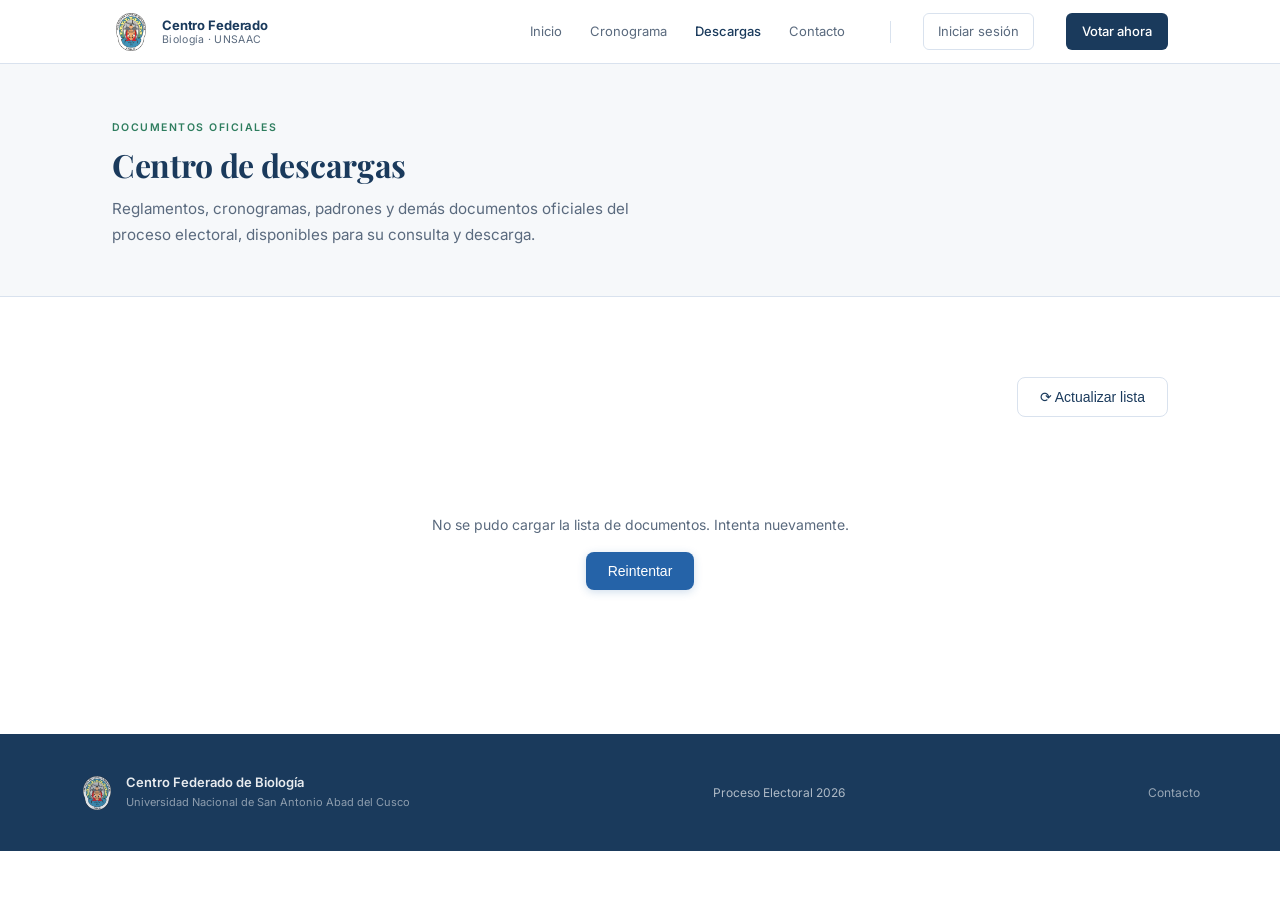
<file: descargas.html>
<!DOCTYPE html>
<html lang="es">
<head>
<meta charset="UTF-8">
<meta name="viewport" content="width=device-width, initial-scale=1.0">
<title>Descargas · Sistema Electoral CFB UNSAAC</title>
<link rel="preconnect" href="https://fonts.googleapis.com">
<link href="https://fonts.googleapis.com/css2?family=Inter:wght@400;500;600;700&family=Playfair+Display:wght@700&display=swap" rel="stylesheet">
<link rel="stylesheet" href="css/styles.css">
<link rel="stylesheet" href="css/descargas.css">
</head>
<body>

<nav>
  <div class="nav-inner">
    <a href="index.html" class="nav-marca">
      <div class="nav-logo-wrap"><img src="images/F_biologia_logo.png" alt="Logo CFB Biología"></div>
      <div class="nav-nombre">Centro Federado<small>Biología · UNSAAC</small></div>
    </a>
    <ul class="nav-links">
      <li><a href="index.html">Inicio</a></li>
      <li><a href="index.html#cronograma">Cronograma</a></li>
      <li><a href="descargas.html" class="activo">Descargas</a></li>
      <li><a href="index.html#contacto">Contacto</a></li>
    </ul>
    <div class="nav-sep"></div>
    <a href="#" class="nav-login">Iniciar sesión</a>
    <a href="#" class="nav-cta">Votar ahora</a>
    <button class="nav-toggle" aria-label="Abrir menú">☰</button>
  </div>
</nav>

<header class="descargas-hero">
  <div class="contenedor">
    <span class="etiqueta-seccion">Documentos oficiales</span>
    <h1 class="titulo-seccion">Centro de descargas</h1>
    <p class="desc-seccion">
      Reglamentos, cronogramas, padrones y demás documentos oficiales
      del proceso electoral, disponibles para su consulta y descarga.
    </p>
  </div>
</header>

<section class="seccion">
  <div class="contenedor">

    <div class="descargas-toolbar">
      <div class="descargas-filtros" id="filtros"></div>
      <button class="btn-secundario" id="btn-recargar">
        ⟳ Actualizar lista
      </button>
    </div>

    <div id="estado-carga" class="descargas-estado">
      <div class="spinner"></div>
      <p>Cargando documentos…</p>
    </div>

    <div id="estado-error" class="descargas-estado" style="display:none;">
      <p>No se pudo cargar la lista de documentos. Intenta nuevamente.</p>
      <button class="btn-primario" id="btn-reintentar">Reintentar</button>
    </div>

    <div id="grid-documentos" class="accesos-grid" style="display:none;"></div>

  </div>
</section>

<footer>
  <div class="footer-inner">
    <div class="footer-marca">
      <img src="images/F_biologia_logo.png" alt="" class="footer-logo">
      <div class="footer-texto">
        <span class="footer-nombre">Centro Federado de Biología</span>
        <span class="footer-sub">Universidad Nacional de San Antonio Abad del Cusco</span>
      </div>
    </div>
    <div class="footer-centro">Proceso Electoral 2026</div>
    <div class="footer-derecha">
      <a href="index.html#contacto">Contacto</a>
    </div>
  </div>
</footer>

<script src="config/descargasConfig.js"></script>
<script src="apis/descargas.js"></script>
</body>
</html>
</file>
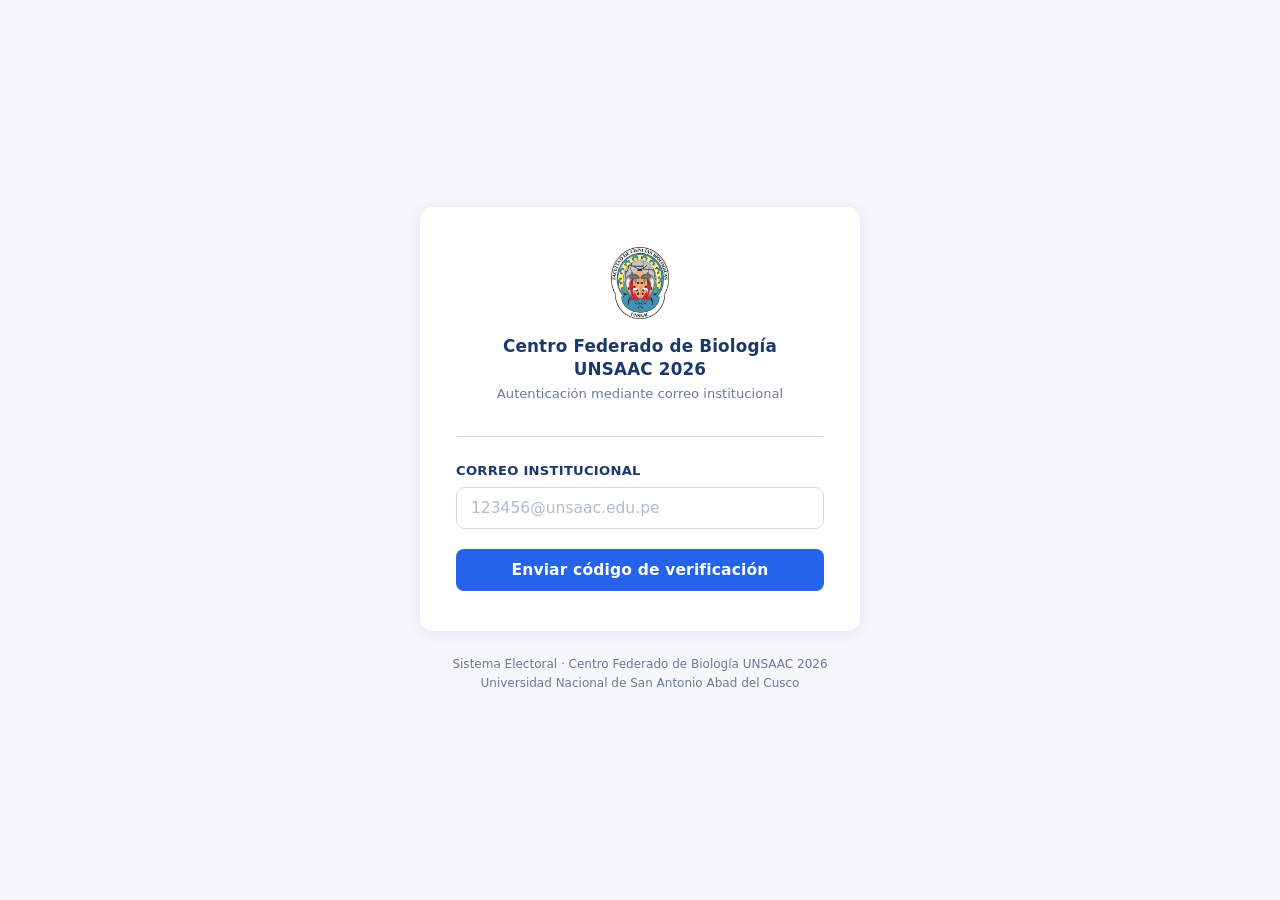
<file: votacion.html>
<!DOCTYPE html>
<html lang="es">
<head>
  <meta charset="UTF-8" />
  <meta name="viewport" content="width=device-width, initial-scale=1.0" />
  <title>Votación CFB UNSAAC 2026</title>
  <meta name="description" content="Sistema de votación del Centro Federado de Biología – UNSAAC 2026" />
  <link rel="icon" type="image/svg+xml" href="images/favicon.svg" />
  <link rel="stylesheet" href="css/votacion.css" />
</head>
<body>
  <div id="app">
    <div class="tarjeta">

      <!-- PANTALLA 1: Acceso -->
      <div id="pantalla-acceso" class="pantalla activa">
        <div class="cabecera">
          <img src="images/F_biologia_logo.png" alt="Facultad de Ciencias Biológicas UNSAAC" />
          <h1>Centro Federado de Biología<br>UNSAAC 2026</h1>
          <p>Autenticación mediante correo institucional</p>
        </div>

        <hr class="divisor" />

        <div class="grupo">
          <label for="campo-correo">Correo institucional</label>
          <input
            type="email"
            id="campo-correo"
            placeholder="123456@unsaac.edu.pe"
            autocomplete="email"
            inputmode="email"
          />
        </div>

        <button class="btn btn-primario" id="btn-enviar-codigo">
          Enviar código de verificación
        </button>

        <div class="mensaje" id="msg-acceso"></div>
      </div>

      <!-- PANTALLA 2: Verificación -->
      <div id="pantalla-verificacion" class="pantalla">
        <div class="cabecera">
          <img src="images/F_biologia_logo.png" alt="Facultad de Ciencias Biológicas UNSAAC" />
          <h1>Verificación de identidad</h1>
          <p id="texto-correo-enviado">Ingrese el código enviado a su correo.</p>
        </div>

        <hr class="divisor" />

        <div class="grupo">
          <label for="campo-codigo">Código de 6 dígitos</label>
          <input
            type="text"
            id="campo-codigo"
            placeholder="000000"
            maxlength="6"
            inputmode="numeric"
            autocomplete="one-time-code"
          />
        </div>

        <button class="btn btn-primario" id="btn-verificar">
          Verificar código
        </button>
        <button class="btn btn-secundario" id="btn-volver-acceso">
          Volver
        </button>

        <div class="mensaje" id="msg-verificacion"></div>
      </div>

      <!-- PANTALLA 3: Cédula de votación -->
      <div id="pantalla-cedula" class="pantalla">
        <div class="cabecera">
          <img src="images/F_biologia_logo.png" alt="Facultad de Ciencias Biológicas UNSAAC" />
          <h1>Cédula de votación</h1>
          <p>Seleccione una opción para continuar.</p>
        </div>

        <hr class="divisor" />

        <p class="titulo-seccion">Elecciones CFB 2026</p>

        <div class="opciones-lista">

          <!-- Lista BIOSINERGIA -->
          <label class="opcion-tarjeta" id="tarjeta-biosinergia">
            <input type="radio" name="voto" value="BIOSINERGIA" />
            <img
              src="images/BIOSINERGIA.jpeg"
              alt="Lista BIOSINERGIA"
              class="opcion-imagen"
              onerror="this.style.display='none'; this.nextElementSibling.style.display='flex';"
            />
            <div class="opcion-imagen-placeholder" style="display:none;">
              <span>🌿</span>
            </div>
            <div>
              <div class="opcion-nombre">BIOSINERGIA</div>
              <div class="opcion-sub">Lista candidata</div>
            </div>
          </label>

          <!-- Voto en blanco -->
          <label class="opcion-tarjeta" id="tarjeta-blanco">
            <input type="radio" name="voto" value="BLANCO" />
            <div class="opcion-imagen-placeholder">
              <span>○</span>
            </div>
            <div>
              <div class="opcion-nombre">Voto en blanco</div>
              <div class="opcion-sub">Ninguna de las anteriores</div>
            </div>
          </label>

        </div>

        <button class="btn btn-primario" id="btn-ir-confirmar" disabled>
          Continuar
        </button>

        <div class="mensaje" id="msg-cedula"></div>
      </div>

      <!-- PANTALLA 4: Confirmación -->
      <div id="pantalla-confirmacion" class="pantalla">
        <div class="cabecera">
          <img src="images/F_biologia_logo.png" alt="Facultad de Ciencias Biológicas UNSAAC" />
          <h1>Confirme su voto</h1>
        </div>

        <hr class="divisor" />

        <div class="confirmacion-cuadro">
          <div class="etiqueta-voto">Su voto será emitido por</div>
          <div class="valor-voto" id="texto-confirmacion">—</div>
        </div>

        <p class="advertencia">
          Esta acción es irreversible. Una vez confirmado, no podrá modificar su voto.
        </p>

        <button class="btn btn-primario" id="btn-confirmar-voto">
          Confirmar voto
        </button>
        <button class="btn btn-secundario" id="btn-volver-cedula">
          Cambiar selección
        </button>

        <div class="mensaje" id="msg-confirmacion"></div>
      </div>

      <!-- PANTALLA 5: Recibo -->
      <div id="pantalla-recibo" class="pantalla">
        <div class="cabecera">
          <img src="images/F_biologia_logo.png" alt="Facultad de Ciencias Biológicas UNSAAC" />
          <h1>Voto registrado</h1>
        </div>

        <hr class="divisor" />

        <div class="recibo-caja">
          <div class="recibo-fila">
            <span class="recibo-clave">Fecha</span>
            <span class="recibo-valor" id="recibo-fecha">—</span>
          </div>
          <div class="recibo-fila">
            <span class="recibo-clave">Token de participación</span>
            <span class="recibo-valor mono" id="recibo-token">—</span>
          </div>
        </div>

        <p class="mensaje-final">✓ Su voto ha sido registrado exitosamente.</p>
        <p class="sub-final">
          Guarde su token como constancia de participación.<br>
          No revela la opción que eligió.
        </p>
      </div>

    </div><!-- /.tarjeta -->

    <p class="pie">
      Sistema Electoral · Centro Federado de Biología UNSAAC 2026<br>
      Universidad Nacional de San Antonio Abad del Cusco
    </p>
  </div><!-- /#app -->

  <script src="js/votacion.js"></script>
</body>
</html>
</file>
<file: css/styles.css>
/* =========================================================
   SISTEMA ELECTORAL – Centro Federado de Biología · UNSAAC
   styles.css
   ========================================================= */

/* ── Reset & base ──────────────────────────────────────── */
*, *::before, *::after {
  box-sizing: border-box;
  margin: 0;
  padding: 0;
}

:root {
  /* Paleta */
  --azul:         #1A3A5C;   /* Azul institucional profundo */
  --azul-medio:   #2563A8;   /* Azul medio – acentos */
  --azul-claro:   #EAF1FB;   /* Fondo de tarjetas azules */
  --azul-hover:   #1A4F8A;
  --verde:        #2E7D5E;   /* Acento diferenciador – biología */
  --verde-claro:  #E6F4EE;
  --blanco:       #FFFFFF;
  --fondo:        #F6F8FA;   /* Gris institucional muy suave */
  --gris-borde:   #D9E2EE;
  --texto:        #1C2533;
  --texto-muted:  #5A6A7E;
  --texto-suave:  #8A99AE;

  /* Tipografía */
  --font-sans:    'Inter', system-ui, sans-serif;
  --font-display: 'Playfair Display', Georgia, serif;

  /* Espaciado y forma */
  --radio:        8px;
  --radio-lg:     12px;
  --nav-h:        64px;
  --contenedor:   1120px;
  --sombra:       0 2px 12px rgba(26,58,92,0.08);
  --sombra-hover: 0 6px 24px rgba(26,58,92,0.14);
}

html { scroll-behavior: smooth; }

body {
  font-family: var(--font-sans);
  font-weight: 400;
  color: var(--texto);
  background: var(--blanco);
  line-height: 1.65;
  -webkit-font-smoothing: antialiased;
}

/* ── Contenedor global ─────────────────────────────────── */
.contenedor {
  max-width: var(--contenedor);
  margin: 0 auto;
  padding: 0 2rem;
}

/* ── Tipografía de secciones ───────────────────────────── */
.etiqueta-seccion {
  display: inline-block;
  font-size: 10.5px;
  font-weight: 600;
  letter-spacing: 0.14em;
  text-transform: uppercase;
  color: var(--verde);
  margin-bottom: 0.6rem;
}

.titulo-seccion {
  font-family: var(--font-display);
  font-size: clamp(1.5rem, 3vw, 2rem);
  font-weight: 700;
  color: var(--azul);
  line-height: 1.2;
  letter-spacing: -0.01em;
}

.desc-seccion {
  margin-top: 0.75rem;
  font-size: 0.95rem;
  color: var(--texto-muted);
  max-width: 540px;
  line-height: 1.7;
}

/* ── Botones ───────────────────────────────────────────── */
.btn-primario {
  display: inline-flex;
  align-items: center;
  gap: 8px;
  padding: 11px 22px;
  background: var(--azul-medio);
  color: #fff;
  border-radius: var(--radio);
  font-size: 14px;
  font-weight: 500;
  text-decoration: none;
  border: none;
  cursor: pointer;
  transition: background 0.18s, transform 0.1s, box-shadow 0.18s;
  box-shadow: 0 2px 8px rgba(37,99,168,0.22);
}
.btn-primario:hover {
  background: var(--azul-hover);
  transform: translateY(-1px);
  box-shadow: 0 4px 14px rgba(37,99,168,0.3);
}
.btn-primario:active { transform: translateY(0); }

.btn-secundario {
  display: inline-flex;
  align-items: center;
  gap: 8px;
  padding: 11px 22px;
  background: transparent;
  color: var(--azul);
  border: 1.5px solid var(--gris-borde);
  border-radius: var(--radio);
  font-size: 14px;
  font-weight: 500;
  text-decoration: none;
  cursor: pointer;
  transition: border-color 0.18s, background 0.18s;
}
.btn-secundario:hover {
  border-color: var(--azul-medio);
  background: var(--azul-claro);
}

.btn-outline-verde {
  display: inline-flex;
  align-items: center;
  gap: 6px;
  padding: 9px 18px;
  background: transparent;
  color: var(--verde);
  border: 1.5px solid var(--verde);
  border-radius: var(--radio);
  font-size: 13px;
  font-weight: 500;
  text-decoration: none;
  transition: background 0.18s, color 0.18s;
}
.btn-outline-verde:hover {
  background: var(--verde);
  color: #fff;
}

/* =========================================================
   NAVEGACIÓN
   ========================================================= */
nav {
  position: fixed;
  top: 0; left: 0; right: 0;
  height: var(--nav-h);
  background: rgba(255,255,255,0.96);
  backdrop-filter: blur(12px);
  border-bottom: 1px solid var(--gris-borde);
  z-index: 200;
}

.nav-inner {
  max-width: var(--contenedor);
  height: 100%;
  margin: 0 auto;
  padding: 0 2rem;
  display: flex;
  align-items: center;
  gap: 2rem;
}

/* Marca / logo */
.nav-marca {
  display: flex;
  align-items: center;
  gap: 12px;
  text-decoration: none;
  flex-shrink: 0;
}

.nav-logo-wrap {
  width: 38px;
  height: 38px;
  flex-shrink: 0;
  display: flex;
  align-items: center;
  justify-content: center;
}

.nav-logo-wrap img {
  width: 38px;
  height: 38px;
  object-fit: contain;
}

.nav-nombre {
  font-size: 13px;
  font-weight: 700;
  color: var(--azul);
  line-height: 1.25;
  letter-spacing: -0.01em;
}
.nav-nombre small {
  display: block;
  font-size: 10.5px;
  font-weight: 400;
  color: var(--texto-muted);
  letter-spacing: 0.03em;
}

/* Links */
.nav-links {
  display: flex;
  align-items: center;
  gap: 2px;
  list-style: none;
  margin-left: auto;
}

.nav-links a {
  display: block;
  padding: 7px 13px;
  font-size: 13px;
  font-weight: 400;
  color: var(--texto-muted);
  text-decoration: none;
  border-radius: 6px;
  transition: color 0.15s, background 0.15s;
  white-space: nowrap;
}
.nav-links a:hover { color: var(--azul); background: var(--fondo); }
.nav-links a.activo { color: var(--azul); font-weight: 500; }

/* Separador vertical en nav */
.nav-sep {
  width: 1px;
  height: 22px;
  background: var(--gris-borde);
  flex-shrink: 0;
}

/* Botón de acción principal en nav */
.nav-cta {
  display: inline-flex;
  align-items: center;
  gap: 6px;
  padding: 8px 16px;
  background: var(--azul);
  color: #fff;
  border-radius: 6px;
  font-size: 13px;
  font-weight: 500;
  text-decoration: none;
  white-space: nowrap;
  transition: background 0.15s;
}
.nav-cta:hover { background: var(--azul-hover); }

/* Botón login nav */
.nav-login {
  display: inline-flex;
  align-items: center;
  gap: 6px;
  padding: 7px 14px;
  border: 1.5px solid var(--gris-borde);
  color: var(--texto-muted);
  border-radius: 6px;
  font-size: 13px;
  font-weight: 400;
  text-decoration: none;
  transition: border-color 0.15s, color 0.15s;
}
.nav-login:hover { border-color: var(--azul-medio); color: var(--azul); }

/* Hamburguesa móvil */
.nav-toggle {
  display: none;
  background: none;
  border: none;
  cursor: pointer;
  padding: 6px;
  color: var(--texto);
  margin-left: auto;
}

/* =========================================================
   HERO
   ========================================================= */
.hero {
  min-height: 100vh;
  display: flex;
  align-items: center;
  padding: calc(var(--nav-h) + 3rem) 2rem 4rem;
  background: var(--blanco);
  position: relative;
  overflow: hidden;
}

/* Ornamento de fondo: cuadrícula sutil */
.hero::before {
  content: '';
  position: absolute;
  inset: 0;
  background-image:
    linear-gradient(var(--gris-borde) 1px, transparent 1px),
    linear-gradient(90deg, var(--gris-borde) 1px, transparent 1px);
  background-size: 60px 60px;
  opacity: 0.35;
  pointer-events: none;
}

/* Gradiente que desvanece la cuadrícula hacia abajo */
.hero::after {
  content: '';
  position: absolute;
  inset: 0;
  background: linear-gradient(to bottom, transparent 50%, var(--blanco) 100%);
  pointer-events: none;
}

.hero-inner {
  max-width: var(--contenedor);
  width: 100%;
  margin: 0 auto;
  position: relative;
  z-index: 1;
  display: grid;
  grid-template-columns: 1fr 1fr;
  gap: 4rem;
  align-items: center;
}

/* Columna izquierda */
.hero-content {}

.hero-eyebrow {
  display: inline-flex;
  align-items: center;
  gap: 8px;
  padding: 5px 12px;
  background: var(--verde-claro);
  border: 1px solid rgba(46,125,94,0.2);
  border-radius: 20px;
  font-size: 11px;
  font-weight: 600;
  letter-spacing: 0.1em;
  text-transform: uppercase;
  color: var(--verde);
  margin-bottom: 1.4rem;
}

.hero-eyebrow span {
  width: 6px;
  height: 6px;
  background: var(--verde);
  border-radius: 50%;
  display: inline-block;
  animation: pulso 2s infinite;
}

@keyframes pulso {
  0%, 100% { opacity: 1; transform: scale(1); }
  50%       { opacity: 0.5; transform: scale(0.75); }
}

.hero-titulo {
  font-family: var(--font-display);
  font-size: clamp(2.2rem, 5.5vw, 3.8rem);
  font-weight: 700;
  line-height: 1.07;
  letter-spacing: -0.025em;
  color: var(--azul);
  margin-bottom: 1.4rem;
}

.hero-titulo em {
  font-style: normal;
  color: var(--azul-medio);
}

.hero-desc {
  font-size: 1rem;
  color: var(--texto-muted);
  line-height: 1.75;
  max-width: 460px;
  margin-bottom: 2rem;
}

.hero-acciones {
  display: flex;
  gap: 12px;
  flex-wrap: wrap;
  align-items: center;
}

/* Columna derecha – tarjeta de estado del proceso */
.hero-card {
  background: var(--blanco);
  border: 1px solid var(--gris-borde);
  border-radius: var(--radio-lg);
  box-shadow: var(--sombra);
  overflow: hidden;
}

.hero-card-header {
  background: var(--azul);
  padding: 1.2rem 1.5rem;
  display: flex;
  align-items: center;
  justify-content: space-between;
}

.hero-card-header span {
  font-size: 13px;
  font-weight: 600;
  color: rgba(255,255,255,0.9);
  letter-spacing: 0.02em;
}

.badge-proceso {
  font-size: 11px;
  font-weight: 600;
  padding: 3px 10px;
  background: rgba(46,125,94,0.85);
  color: #fff;
  border-radius: 20px;
  letter-spacing: 0.04em;
}

.hero-card-body {
  padding: 1.5rem;
  display: flex;
  flex-direction: column;
  gap: 1rem;
}

.stat-row {
  display: grid;
  grid-template-columns: 1fr 1fr 1fr;
  gap: 1rem;
}

.stat-box {
  text-align: center;
  padding: 1rem 0.5rem;
  background: var(--fondo);
  border-radius: var(--radio);
  border: 1px solid var(--gris-borde);
}

.stat-box .num {
  font-family: var(--font-display);
  font-size: 1.8rem;
  font-weight: 700;
  color: var(--azul);
  line-height: 1;
  display: block;
}

.stat-box .lbl {
  font-size: 10.5px;
  color: var(--texto-muted);
  display: block;
  margin-top: 4px;
  line-height: 1.3;
}

.etapa-actual-box {
  padding: 1rem 1.2rem;
  background: var(--azul-claro);
  border-radius: var(--radio);
  border-left: 3px solid var(--azul-medio);
}

.etapa-actual-box .etapa-tag {
  font-size: 10px;
  font-weight: 600;
  text-transform: uppercase;
  letter-spacing: 0.1em;
  color: var(--azul-medio);
  display: block;
  margin-bottom: 4px;
}

.etapa-actual-box .etapa-nombre {
  font-size: 14px;
  font-weight: 600;
  color: var(--azul);
  display: block;
}

.etapa-actual-box .etapa-fecha {
  font-size: 12px;
  color: var(--texto-muted);
  margin-top: 2px;
  display: block;
}

/* =========================================================
   SECCIÓN GENÉRICA
   ========================================================= */
.seccion {
  padding: 5rem 2rem;
}

.seccion-alt { background: var(--fondo); }

.seccion-cabecera {
  margin-bottom: 3rem;
}

/* =========================================================
   CRONOGRAMA
   ========================================================= */
.cronograma-scroll {
  overflow-x: auto;
  padding-bottom: 1.2rem;
  -webkit-overflow-scrolling: touch;
}

.cronograma-linea {
  display: flex;
  align-items: flex-start;
  min-width: max-content;
  padding: 1.5rem 0 1rem;
  position: relative;
}

.cronograma-linea::before {
  content: '';
  position: absolute;
  top: 36px;
  left: 40px;
  right: 40px;
  height: 1px;
  background: var(--gris-borde);
}

.etapa {
  display: flex;
  flex-direction: column;
  align-items: center;
  gap: 10px;
  width: 148px;
  flex-shrink: 0;
  position: relative;
}

.etapa-punto {
  width: 14px;
  height: 14px;
  border-radius: 50%;
  border: 2px solid var(--gris-borde);
  background: var(--blanco);
  z-index: 1;
  margin-top: 29px;
  flex-shrink: 0;
  transition: all 0.2s;
}

.etapa.pasada .etapa-punto {
  background: var(--verde);
  border-color: var(--verde);
}

.etapa.actual .etapa-punto {
  background: var(--azul-medio);
  border-color: var(--azul-medio);
  box-shadow: 0 0 0 5px rgba(37,99,168,0.15);
  width: 18px;
  height: 18px;
  margin-top: 27px;
}

.etapa-nombre {
  font-size: 11.5px;
  font-weight: 500;
  color: var(--texto-suave);
  text-align: center;
  line-height: 1.35;
}

.etapa.pasada .etapa-nombre { color: var(--texto-muted); }
.etapa.actual  .etapa-nombre { color: var(--azul); font-weight: 700; }

.etapa-fecha {
  font-size: 11px;
  color: var(--texto-suave);
  text-align: center;
  line-height: 1.35;
}

.etapa.pasada .etapa-fecha { color: var(--verde); }
.etapa.actual  .etapa-fecha { color: var(--azul-medio); font-weight: 500; }

.etapa-badge {
  font-size: 10px;
  font-weight: 600;
  padding: 2px 8px;
  border-radius: 20px;
  letter-spacing: 0.04em;
  background: var(--azul-claro);
  color: var(--azul-medio);
}

/* =========================================================
   ACCESOS RÁPIDOS
   ========================================================= */
.accesos-grid {
  display: grid;
  grid-template-columns: repeat(auto-fit, minmax(220px, 1fr));
  gap: 1.2rem;
}

.acceso-card {
  display: flex;
  flex-direction: column;
  gap: 14px;
  padding: 1.6rem;
  background: var(--blanco);
  border: 1px solid var(--gris-borde);
  border-radius: var(--radio-lg);
  text-decoration: none;
  color: var(--texto);
  transition: border-color 0.18s, box-shadow 0.18s, transform 0.15s;
  box-shadow: var(--sombra);
}

.acceso-card:hover {
  border-color: var(--azul-medio);
  box-shadow: var(--sombra-hover);
  transform: translateY(-2px);
}

.acceso-icono {
  width: 44px;
  height: 44px;
  border-radius: 10px;
  display: flex;
  align-items: center;
  justify-content: center;
  flex-shrink: 0;
}

.acceso-icono svg {
  width: 22px;
  height: 22px;
  stroke-width: 1.6;
  stroke-linecap: round;
  stroke-linejoin: round;
  fill: none;
}

.acceso-icono.azul   { background: var(--azul-claro);  }
.acceso-icono.azul svg   { stroke: var(--azul-medio); }
.acceso-icono.verde  { background: var(--verde-claro); }
.acceso-icono.verde svg  { stroke: var(--verde); }

.acceso-titulo {
  font-size: 15px;
  font-weight: 600;
  color: var(--azul);
  line-height: 1.3;
}

.acceso-desc {
  font-size: 13px;
  color: var(--texto-muted);
  line-height: 1.55;
  flex: 1;
}

.acceso-flecha {
  font-size: 13px;
  color: var(--azul-medio);
  font-weight: 500;
  display: inline-flex;
  align-items: center;
  gap: 4px;
}

/* =========================================================
   COMUNICADOS
   ========================================================= */
.comunicados-wrap {
  display: grid;
  grid-template-columns: 2fr 1fr;
  gap: 2rem;
  align-items: start;
}

.comunicados-lista {
  display: flex;
  flex-direction: column;
  gap: 1rem;
}

.comunicado-item {
  display: flex;
  gap: 1rem;
  padding: 1.2rem 1.4rem;
  background: var(--blanco);
  border: 1px solid var(--gris-borde);
  border-radius: var(--radio);
  text-decoration: none;
  color: var(--texto);
  transition: border-color 0.15s, box-shadow 0.15s;
}

.comunicado-item:hover {
  border-color: var(--azul-medio);
  box-shadow: 0 3px 12px rgba(26,58,92,0.07);
}

.comunicado-fecha-col {
  flex-shrink: 0;
  width: 48px;
  text-align: center;
  padding-top: 2px;
}

.comunicado-dia {
  font-family: var(--font-display);
  font-size: 1.5rem;
  font-weight: 700;
  color: var(--azul-medio);
  line-height: 1;
  display: block;
}

.comunicado-mes {
  font-size: 10px;
  font-weight: 600;
  text-transform: uppercase;
  color: var(--texto-muted);
  letter-spacing: 0.08em;
  display: block;
  margin-top: 2px;
}

.comunicado-cuerpo {}

.comunicado-tipo {
  font-size: 10.5px;
  font-weight: 600;
  letter-spacing: 0.1em;
  text-transform: uppercase;
  color: var(--verde);
  display: block;
  margin-bottom: 4px;
}

.comunicado-titulo {
  font-size: 14px;
  font-weight: 600;
  color: var(--azul);
  line-height: 1.35;
  margin-bottom: 4px;
}

.comunicado-resumen {
  font-size: 12.5px;
  color: var(--texto-muted);
  line-height: 1.55;
}

/* Tablón lateral */
.tablon {
  background: var(--blanco);
  border: 1px solid var(--gris-borde);
  border-radius: var(--radio-lg);
  overflow: hidden;
  box-shadow: var(--sombra);
}

.tablon-header {
  background: var(--azul);
  padding: 1rem 1.3rem;
  display: flex;
  align-items: center;
  gap: 8px;
}

.tablon-header svg {
  width: 16px;
  height: 16px;
  stroke: rgba(255,255,255,0.8);
  fill: none;
  stroke-width: 2;
  stroke-linecap: round;
}

.tablon-header span {
  font-size: 13px;
  font-weight: 600;
  color: rgba(255,255,255,0.92);
}

.tablon-body {
  padding: 1.2rem;
  display: flex;
  flex-direction: column;
  gap: 10px;
}

.tablon-img-placeholder {
  width: 100%;
  aspect-ratio: 4/3;
  background: var(--fondo);
  border: 1.5px dashed var(--gris-borde);
  border-radius: var(--radio);
  display: flex;
  flex-direction: column;
  align-items: center;
  justify-content: center;
  gap: 8px;
  color: var(--texto-suave);
  font-size: 12px;
  text-align: center;
}

.tablon-img-placeholder svg {
  width: 28px;
  height: 28px;
  stroke: var(--texto-suave);
  fill: none;
  stroke-width: 1.5;
}

.tablon-pie {
  font-size: 11.5px;
  color: var(--texto-muted);
  text-align: center;
  line-height: 1.5;
  padding: 0 0.5rem 0.3rem;
}

/* =========================================================
   INFORMACIÓN DEL PROCESO
   ========================================================= */
.info-grid {
  display: grid;
  grid-template-columns: repeat(3, 1fr);
  gap: 1.5rem;
}

.info-card {
  padding: 1.8rem;
  background: var(--blanco);
  border: 1px solid var(--gris-borde);
  border-radius: var(--radio-lg);
  box-shadow: var(--sombra);
  display: flex;
  flex-direction: column;
  gap: 12px;
}

.info-num {
  font-family: var(--font-display);
  font-size: 2.2rem;
  font-weight: 700;
  color: var(--azul);
  line-height: 1;
}

.info-card h3 {
  font-size: 15px;
  font-weight: 600;
  color: var(--azul);
  line-height: 1.3;
}

.info-card p {
  font-size: 13.5px;
  color: var(--texto-muted);
  line-height: 1.65;
  flex: 1;
}

.info-divider {
  width: 32px;
  height: 2px;
  background: var(--verde);
  border-radius: 2px;
}

/* =========================================================
   CONTACTO
   ========================================================= */
.contacto-wrap {
  display: grid;
  grid-template-columns: 1fr 1fr;
  gap: 3rem;
  align-items: center;
}

.contacto-intro {}

.contacto-datos {
  display: flex;
  flex-direction: column;
  gap: 1rem;
}

.contacto-item {
  display: flex;
  align-items: center;
  gap: 1rem;
  padding: 1rem 1.2rem;
  background: var(--blanco);
  border: 1px solid var(--gris-borde);
  border-radius: var(--radio);
  transition: border-color 0.15s;
}

.contacto-item:hover { border-color: var(--azul-medio); }

.contacto-icono {
  width: 38px;
  height: 38px;
  border-radius: 8px;
  background: var(--azul-claro);
  display: flex;
  align-items: center;
  justify-content: center;
  flex-shrink: 0;
}

.contacto-icono svg {
  width: 18px;
  height: 18px;
  stroke: var(--azul-medio);
  fill: none;
  stroke-width: 1.8;
  stroke-linecap: round;
}

.contacto-item-info {}

.contacto-label {
  font-size: 10.5px;
  font-weight: 600;
  letter-spacing: 0.08em;
  text-transform: uppercase;
  color: var(--texto-suave);
  display: block;
}

.contacto-valor {
  font-size: 14px;
  color: var(--texto);
  font-weight: 500;
  display: block;
  margin-top: 1px;
}

.contacto-nota {
  margin-top: 1.4rem;
  font-size: 12.5px;
  color: var(--texto-muted);
  padding: 1rem;
  background: var(--fondo);
  border-radius: var(--radio);
  border-left: 3px solid var(--gris-borde);
  line-height: 1.6;
}

/* =========================================================
   FOOTER
   ========================================================= */
footer {
  background: var(--azul);
  padding: 2.5rem 2rem;
  color: rgba(255,255,255,0.65);
}

.footer-inner {
  max-width: var(--contenedor);
  margin: 0 auto;
  display: flex;
  align-items: center;
  justify-content: space-between;
  gap: 2rem;
  flex-wrap: wrap;
}

.footer-marca {
  display: flex;
  align-items: center;
  gap: 12px;
}

.footer-logo {
  width: 34px;
  height: 34px;
  object-fit: contain;
  opacity: 0.85;
}

.footer-texto {}

.footer-nombre {
  font-size: 13px;
  font-weight: 600;
  color: rgba(255,255,255,0.9);
  display: block;
  line-height: 1.3;
}

.footer-sub {
  font-size: 11px;
  color: rgba(255,255,255,0.5);
  display: block;
  margin-top: 2px;
}

.footer-centro {
  text-align: center;
  font-size: 12px;
  line-height: 1.6;
}

.footer-derecha {
  text-align: right;
  font-size: 12px;
  line-height: 1.6;
}

.footer-derecha a {
  color: rgba(255,255,255,0.55);
  text-decoration: none;
  transition: color 0.15s;
}
.footer-derecha a:hover { color: rgba(255,255,255,0.9); }

/* =========================================================
   RESPONSIVE
   ========================================================= */
@media (max-width: 900px) {
  .hero-inner {
    grid-template-columns: 1fr;
    gap: 3rem;
  }

  .hero-card { max-width: 480px; }

  .info-grid { grid-template-columns: 1fr 1fr; }
  .comunicados-wrap { grid-template-columns: 1fr; }
  .tablon { display: none; } /* ocultar tablón en tablet */
  .contacto-wrap { grid-template-columns: 1fr; gap: 2rem; }
}

@media (max-width: 680px) {
  /* Nav móvil */
  .nav-links {
    display: none;
    flex-direction: column;
    position: absolute;
    top: var(--nav-h);
    left: 0;
    right: 0;
    background: #fff;
    border-bottom: 1px solid var(--gris-borde);
    padding: 1rem;
    gap: 4px;
    box-shadow: 0 4px 16px rgba(0,0,0,0.08);
  }
  .nav-links.abierto { display: flex; }
  .nav-links a { padding: 10px 14px; border-radius: 6px; }
  .nav-toggle { display: flex; }
  .nav-sep, .nav-cta, .nav-login { display: none; }

  /* Hero */
  .hero-titulo { font-size: 2rem; }
  .hero-acciones { flex-direction: column; }
  .btn-primario, .btn-secundario { justify-content: center; }

  /* Stats */
  .stat-row { grid-template-columns: 1fr 1fr; }

  /* Info */
  .info-grid { grid-template-columns: 1fr; }

  /* Footer */
  .footer-inner { flex-direction: column; align-items: flex-start; gap: 1.2rem; }
  .footer-derecha { text-align: left; }
}

/* Reducción de movimiento */
@media (prefers-reduced-motion: reduce) {
  *, *::before, *::after { animation: none !important; transition-duration: 0.01ms !important; }
}
</file>
<file: css/descargas.css>
/* =========================================================
   DESCARGAS – extensión del sistema visual existente
   Usa las mismas variables definidas en styles.css
   ========================================================= */

.descargas-hero {
  padding: calc(var(--nav-h) + 3rem) 2rem 3rem;
  background: var(--fondo);
  border-bottom: 1px solid var(--gris-borde);
}

/* Barra de filtros + recarga */
.descargas-toolbar {
  display: flex;
  align-items: center;
  justify-content: space-between;
  gap: 1rem;
  flex-wrap: wrap;
  margin-bottom: 2rem;
}

.descargas-filtros {
  display: flex;
  gap: 8px;
  flex-wrap: wrap;
}

.filtro-chip {
  padding: 7px 16px;
  font-size: 12.5px;
  font-weight: 500;
  border: 1.5px solid var(--gris-borde);
  border-radius: 20px;
  background: var(--blanco);
  color: var(--texto-muted);
  cursor: pointer;
  transition: all 0.15s;
}

.filtro-chip:hover {
  border-color: var(--azul-medio);
  color: var(--azul);
}

.filtro-chip.activo {
  background: var(--azul);
  border-color: var(--azul);
  color: #fff;
}

/* Estados: cargando / error */
.descargas-estado {
  display: flex;
  flex-direction: column;
  align-items: center;
  justify-content: center;
  gap: 1rem;
  padding: 4rem 1rem;
  color: var(--texto-muted);
  font-size: 14px;
  text-align: center;
}

.spinner {
  width: 32px;
  height: 32px;
  border: 3px solid var(--gris-borde);
  border-top-color: var(--azul-medio);
  border-radius: 50%;
  animation: girar 0.8s linear infinite;
}

@keyframes girar { to { transform: rotate(360deg); } }

/* Tarjeta de documento (reusa .acceso-card del sistema base) */
.doc-card-header {
  display: flex;
  align-items: flex-start;
  justify-content: space-between;
  gap: 12px;
}

.doc-categoria-tag {
  font-size: 10px;
  font-weight: 600;
  letter-spacing: 0.06em;
  text-transform: uppercase;
  padding: 3px 9px;
  border-radius: 20px;
  background: var(--azul-claro);
  color: var(--azul-medio);
  white-space: nowrap;
}

.doc-categoria-tag.verde {
  background: var(--verde-claro);
  color: var(--verde);
}

.doc-meta {
  display: flex;
  gap: 14px;
  font-size: 11.5px;
  color: var(--texto-suave);
  border-top: 1px solid var(--gris-borde);
  padding-top: 12px;
  margin-top: 4px;
}

.doc-meta span { display: flex; align-items: center; gap: 4px; }

.doc-descargar-btn {
  display: inline-flex;
  align-items: center;
  justify-content: center;
  gap: 8px;
  width: 100%;
  padding: 10px 16px;
  background: var(--azul-medio);
  color: #fff;
  border: none;
  border-radius: var(--radio);
  font-size: 13px;
  font-weight: 500;
  cursor: pointer;
  transition: background 0.18s;
}

.doc-descargar-btn:hover { background: var(--azul-hover); }

.doc-descargar-btn:disabled {
  background: var(--gris-borde);
  color: var(--texto-suave);
  cursor: not-allowed;
}

.doc-descargar-btn .icono-descarga {
  width: 15px;
  height: 15px;
  stroke: currentColor;
  fill: none;
  stroke-width: 2;
  stroke-linecap: round;
  stroke-linejoin: round;
}

.doc-descargar-btn.cargando .icono-descarga {
  animation: girar 0.8s linear infinite;
}

/* No hay documentos en la categoría seleccionada */
.sin-resultados {
  grid-column: 1 / -1;
  text-align: center;
  padding: 3rem 1rem;
  color: var(--texto-muted);
  font-size: 14px;
}

/* Toast de error puntual */
.toast-error {
  position: fixed;
  bottom: 24px;
  right: 24px;
  background: var(--azul);
  color: #fff;
  padding: 12px 18px;
  border-radius: var(--radio);
  font-size: 13px;
  box-shadow: var(--sombra-hover);
  z-index: 999;
  max-width: 320px;
  animation: entrar-toast 0.25s ease;
}

@keyframes entrar-toast {
  from { opacity: 0; transform: translateY(8px); }
  to   { opacity: 1; transform: translateY(0); }
}

@media (max-width: 680px) {
  .descargas-toolbar { flex-direction: column; align-items: stretch; }
  .descargas-filtros { justify-content: flex-start; }
}
</file>
<file: css/votacion.css>
/* ============================================================
   Centro Federado de Biología UNSAAC - Votación 2026
   Paleta: Azul institucional #1A3A6B, blanco #FFFFFF,
           gris neutro #F5F7FA, acento #2563EB
   ============================================================ */

*, *::before, *::after {
  box-sizing: border-box;
  margin: 0;
  padding: 0;
}

:root {
  --azul-oscuro:  #1A3A6B;
  --azul-medio:   #2563EB;
  --azul-suave:   #EFF4FF;
  --gris-fondo:   #F5F7FA;
  --gris-borde:   #D1D9E6;
  --gris-texto:   #6B7A99;
  --negro-texto:  #1C2B4A;
  --blanco:       #FFFFFF;
  --rojo-error:   #C0392B;
  --verde-ok:     #1A7F4B;

  --radio:        8px;
  --radio-lg:     12px;
  --sombra:       0 2px 12px rgba(26,58,107,0.10);
  --sombra-hover: 0 4px 20px rgba(37,99,235,0.18);

  --fuente: 'Segoe UI', system-ui, -apple-system, sans-serif;
}

html, body {
  height: 100%;
  font-family: var(--fuente);
  background: var(--gris-fondo);
  color: var(--negro-texto);
  font-size: 16px;
  line-height: 1.5;
  -webkit-font-smoothing: antialiased;
}

/* ---- ESTRUCTURA PRINCIPAL ---- */

#app {
  min-height: 100vh;
  display: flex;
  flex-direction: column;
  align-items: center;
  justify-content: center;
  padding: 24px 16px;
}

.tarjeta {
  background: var(--blanco);
  border-radius: var(--radio-lg);
  box-shadow: var(--sombra);
  width: 100%;
  max-width: 440px;
  padding: 40px 36px;
}

/* ---- CABECERA ---- */

.cabecera {
  text-align: center;
  margin-bottom: 32px;
}

.cabecera img {
  height: 72px;
  width: auto;
  margin-bottom: 16px;
  display: block;
  margin-left: auto;
  margin-right: auto;
}

.cabecera h1 {
  font-size: 1.05rem;
  font-weight: 700;
  color: var(--azul-oscuro);
  letter-spacing: 0.01em;
  line-height: 1.35;
}

.cabecera p {
  font-size: 0.82rem;
  color: var(--gris-texto);
  margin-top: 4px;
}

/* ---- DIVISOR ---- */

.divisor {
  border: none;
  border-top: 1px solid var(--gris-borde);
  margin: 24px 0;
}

/* ---- ETIQUETAS Y CAMPOS ---- */

.grupo {
  margin-bottom: 20px;
}

label {
  display: block;
  font-size: 0.82rem;
  font-weight: 600;
  color: var(--azul-oscuro);
  margin-bottom: 6px;
  letter-spacing: 0.02em;
  text-transform: uppercase;
}

input[type="email"],
input[type="text"] {
  width: 100%;
  padding: 11px 14px;
  border: 1.5px solid var(--gris-borde);
  border-radius: var(--radio);
  font-family: var(--fuente);
  font-size: 0.97rem;
  color: var(--negro-texto);
  background: var(--blanco);
  outline: none;
  transition: border-color 0.15s;
}

input[type="email"]:focus,
input[type="text"]:focus {
  border-color: var(--azul-medio);
}

input::placeholder {
  color: #B0BAD0;
}

/* ---- BOTONES ---- */

.btn {
  display: block;
  width: 100%;
  padding: 12px 20px;
  border: none;
  border-radius: var(--radio);
  font-family: var(--fuente);
  font-size: 0.97rem;
  font-weight: 600;
  cursor: pointer;
  text-align: center;
  transition: background 0.15s, box-shadow 0.15s, opacity 0.15s;
  letter-spacing: 0.01em;
}

.btn-primario {
  background: var(--azul-medio);
  color: var(--blanco);
}

.btn-primario:hover:not(:disabled) {
  background: var(--azul-oscuro);
  box-shadow: var(--sombra-hover);
}

.btn-secundario {
  background: transparent;
  color: var(--azul-medio);
  border: 1.5px solid var(--azul-medio);
  margin-top: 10px;
}

.btn-secundario:hover:not(:disabled) {
  background: var(--azul-suave);
}

.btn:disabled {
  opacity: 0.55;
  cursor: not-allowed;
}

/* ---- MENSAJES ---- */

.mensaje {
  font-size: 0.875rem;
  padding: 11px 14px;
  border-radius: var(--radio);
  margin-top: 16px;
  display: none;
  line-height: 1.45;
}

.mensaje.visible {
  display: block;
}

.mensaje-error {
  background: #FDF2F2;
  color: var(--rojo-error);
  border: 1px solid #F5C6C6;
}

.mensaje-ok {
  background: #F0FBF5;
  color: var(--verde-ok);
  border: 1px solid #B7E4CC;
}

.mensaje-info {
  background: var(--azul-suave);
  color: var(--azul-oscuro);
  border: 1px solid #C3D5F7;
}

/* ---- PANTALLAS ---- */

.pantalla {
  display: none;
}

.pantalla.activa {
  display: block;
}

/* ---- CÉDULA DE VOTACIÓN ---- */

.titulo-seccion {
  font-size: 0.78rem;
  font-weight: 700;
  text-transform: uppercase;
  letter-spacing: 0.08em;
  color: var(--gris-texto);
  margin-bottom: 14px;
}

.opciones-lista {
  display: flex;
  flex-direction: column;
  gap: 12px;
  margin-bottom: 24px;
}

.opcion-tarjeta {
  display: flex;
  align-items: center;
  gap: 14px;
  padding: 14px 16px;
  border: 2px solid var(--gris-borde);
  border-radius: var(--radio);
  cursor: pointer;
  transition: border-color 0.15s, background 0.15s;
  user-select: none;
}

.opcion-tarjeta:hover {
  border-color: var(--azul-medio);
  background: var(--azul-suave);
}

.opcion-tarjeta.seleccionada {
  border-color: var(--azul-medio);
  background: var(--azul-suave);
}

.opcion-tarjeta input[type="radio"] {
  accent-color: var(--azul-medio);
  width: 18px;
  height: 18px;
  flex-shrink: 0;
  cursor: pointer;
}

.opcion-imagen {
  width: 56px;
  height: 56px;
  object-fit: cover;
  border-radius: 6px;
  border: 1px solid var(--gris-borde);
  background: var(--gris-fondo);
}

.opcion-imagen-placeholder {
  width: 56px;
  height: 56px;
  border-radius: 6px;
  border: 1.5px dashed var(--gris-borde);
  background: var(--gris-fondo);
  display: flex;
  align-items: center;
  justify-content: center;
  flex-shrink: 0;
}

.opcion-imagen-placeholder span {
  font-size: 1.4rem;
}

.opcion-nombre {
  font-weight: 600;
  font-size: 0.97rem;
  color: var(--negro-texto);
}

.opcion-sub {
  font-size: 0.78rem;
  color: var(--gris-texto);
  margin-top: 2px;
}

/* ---- PANTALLA CONFIRMACIÓN ---- */

.confirmacion-cuadro {
  background: var(--azul-suave);
  border: 1.5px solid #C3D5F7;
  border-radius: var(--radio);
  padding: 18px 20px;
  margin-bottom: 24px;
  text-align: center;
}

.confirmacion-cuadro .etiqueta-voto {
  font-size: 0.78rem;
  font-weight: 600;
  text-transform: uppercase;
  letter-spacing: 0.08em;
  color: var(--gris-texto);
  margin-bottom: 6px;
}

.confirmacion-cuadro .valor-voto {
  font-size: 1.25rem;
  font-weight: 700;
  color: var(--azul-oscuro);
}

.advertencia {
  font-size: 0.82rem;
  color: var(--gris-texto);
  text-align: center;
  margin-bottom: 20px;
}

/* ---- PANTALLA RECIBO ---- */

.recibo-caja {
  background: var(--gris-fondo);
  border: 1.5px solid var(--gris-borde);
  border-radius: var(--radio);
  padding: 20px;
  margin-bottom: 20px;
}

.recibo-fila {
  display: flex;
  justify-content: space-between;
  align-items: baseline;
  padding: 6px 0;
  border-bottom: 1px solid var(--gris-borde);
  font-size: 0.875rem;
  gap: 12px;
}

.recibo-fila:last-child {
  border-bottom: none;
}

.recibo-clave {
  color: var(--gris-texto);
  font-weight: 600;
  font-size: 0.78rem;
  text-transform: uppercase;
  letter-spacing: 0.04em;
  white-space: nowrap;
}

.recibo-valor {
  color: var(--negro-texto);
  font-weight: 500;
  text-align: right;
  word-break: break-all;
  font-size: 0.82rem;
}

.recibo-valor.mono {
  font-family: 'Courier New', Courier, monospace;
  font-size: 0.78rem;
  color: var(--azul-oscuro);
}

.mensaje-final {
  text-align: center;
  font-size: 0.875rem;
  color: var(--verde-ok);
  font-weight: 600;
  margin-bottom: 6px;
}

.sub-final {
  text-align: center;
  font-size: 0.78rem;
  color: var(--gris-texto);
}

/* ---- SPINNER ---- */

.spinner {
  display: inline-block;
  width: 16px;
  height: 16px;
  border: 2px solid rgba(255,255,255,0.4);
  border-top-color: #fff;
  border-radius: 50%;
  animation: girar 0.7s linear infinite;
  vertical-align: middle;
  margin-right: 6px;
}

.spinner-azul {
  border-color: rgba(37,99,235,0.25);
  border-top-color: var(--azul-medio);
}

@keyframes girar {
  to { transform: rotate(360deg); }
}

/* ---- PIE ---- */

.pie {
  text-align: center;
  font-size: 0.75rem;
  color: var(--gris-texto);
  margin-top: 24px;
  line-height: 1.6;
}

/* ---- RESPONSIVE ---- */

@media (max-width: 480px) {
  .tarjeta {
    padding: 28px 20px;
  }

  .cabecera img {
    height: 60px;
  }
}

@media (prefers-reduced-motion: reduce) {
  .spinner {
    animation: none;
  }
}
</file>
